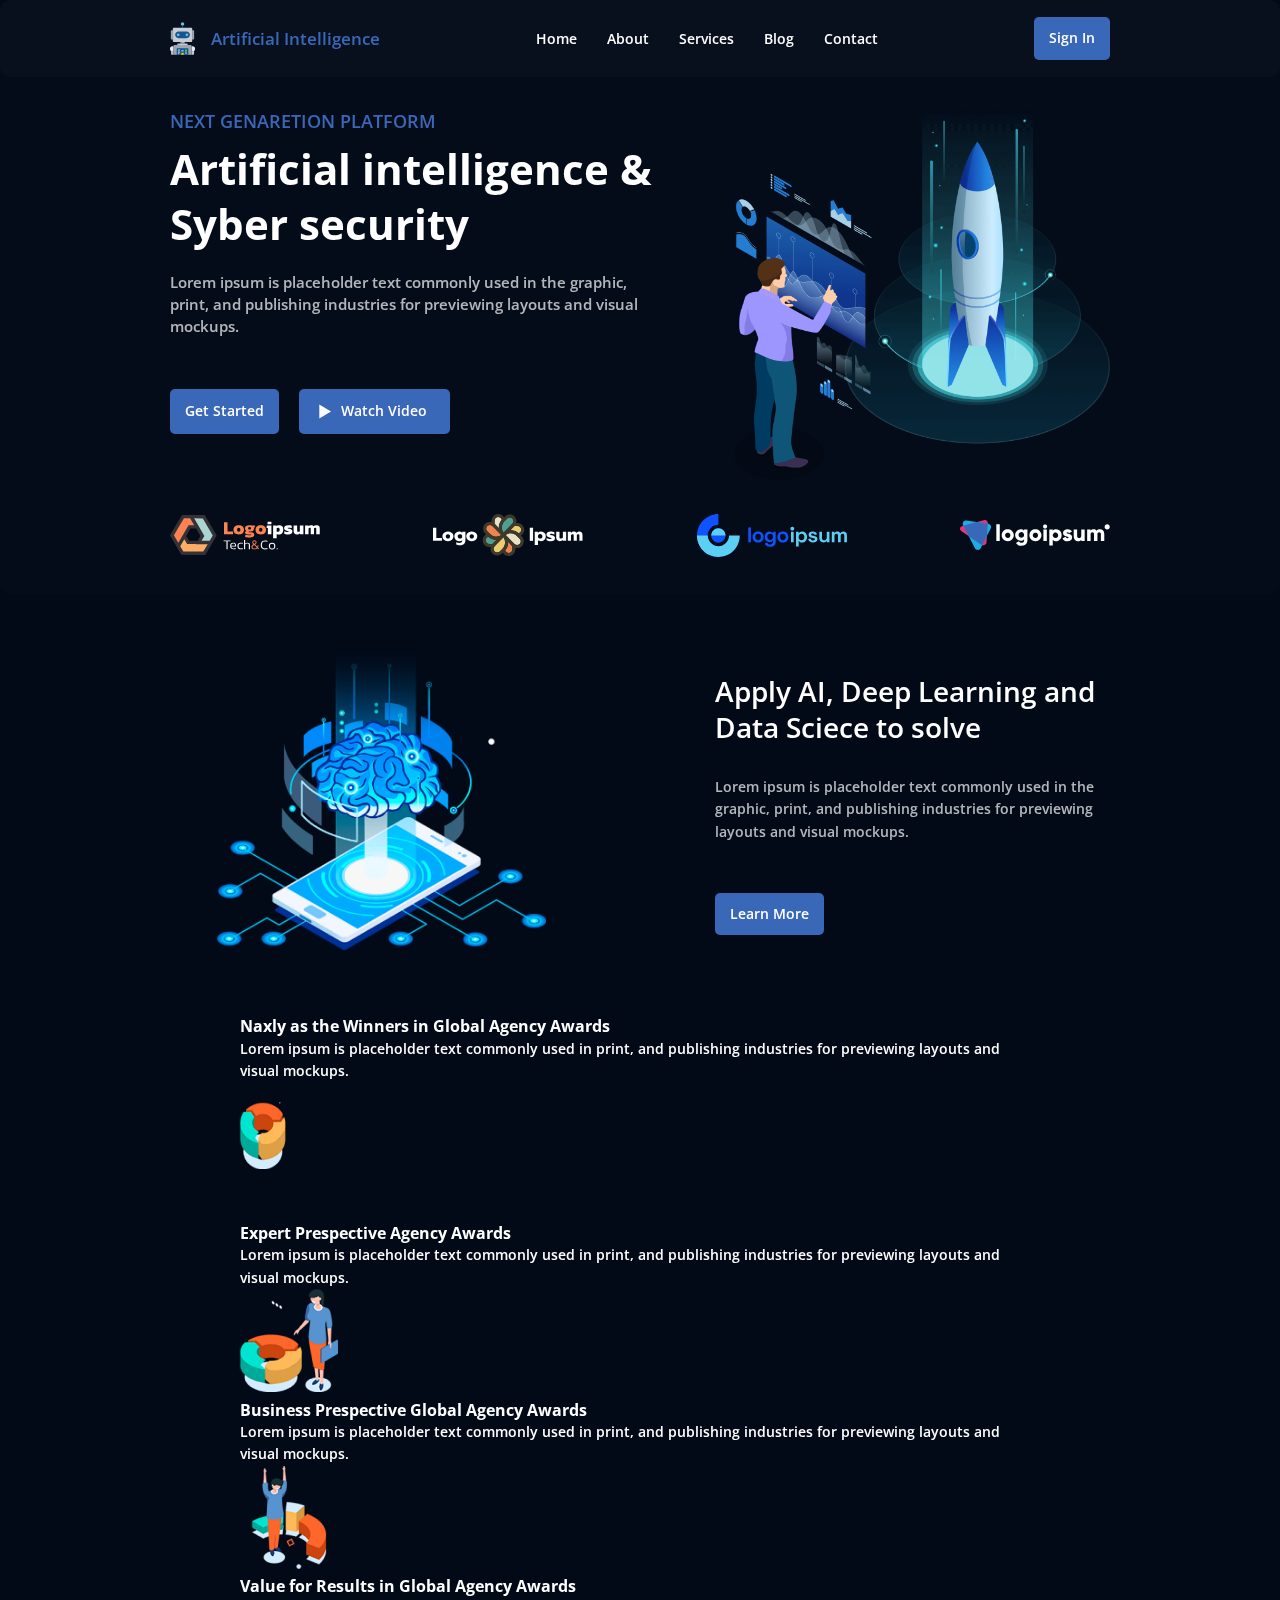
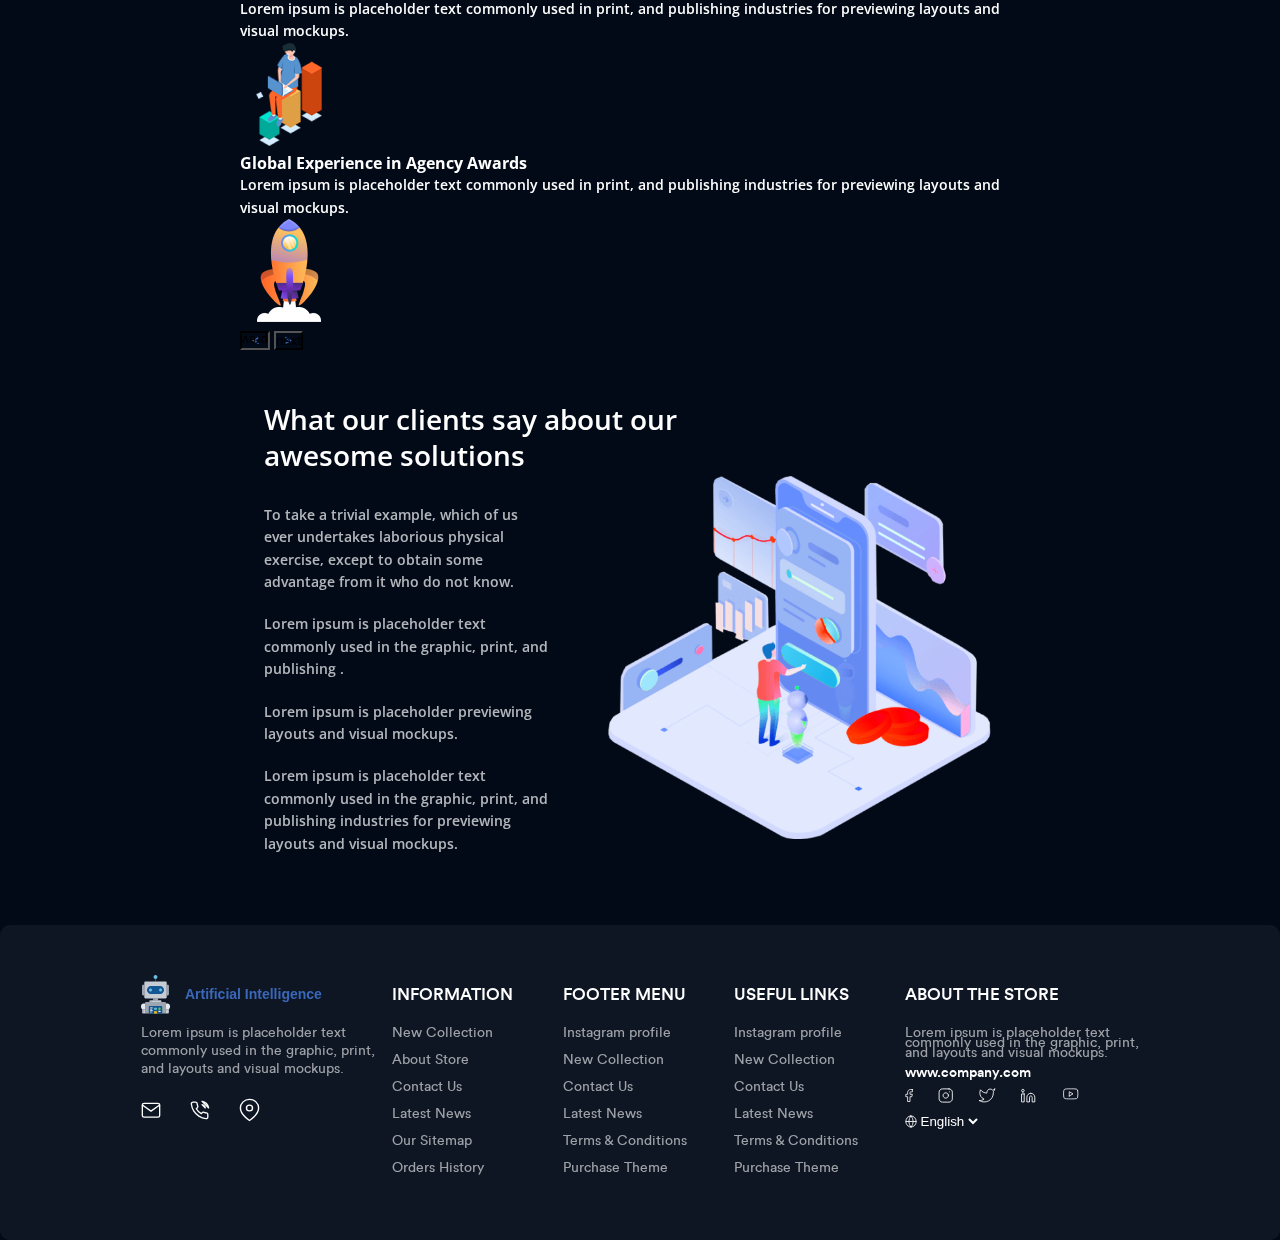
<file: index.html>
<!DOCTYPE html>
<html lang="ru">
  <head>
    <meta charset="UTF-8" />
    <meta http-equiv="X-UA-Compatible" content="IE=edge" />
    <meta name="viewport" content="width=device-width, initial-scale=1.0" />
    <title>Artifical Itelliigence</title>
    <link rel="stylesheet" href="./sourse/css/style.css" />
  </head>
  <body>
    <div class="svg-init" style="display: none">
      <svg
        xmlns="http://www.w3.org/2000/svg"
        xmlns:xlink="http://www.w3.org/1999/xlink"
      >
        <symbol id="header-logo-robot" viewBox="0 0 45 57">
          <path
            d="M22.0202 5.74219C21.7296 5.74219 21.4492 5.69788 21.1852 5.61572V9.5957H22.8552V5.61572C22.5912 5.69799 22.3108 5.74219 22.0202 5.74219Z"
            fill="#135693"
          />
          <path
            d="M22.0201 5.85363C23.6366 5.85363 24.947 4.54325 24.947 2.92682C24.947 1.31038 23.6366 0 22.0201 0C20.4037 0 19.0933 1.31038 19.0933 2.92682C19.0933 4.54325 20.4037 5.85363 22.0201 5.85363Z"
            fill="#6BC1DD"
          />
          <g opacity="0.15">
            <path
              opacity="0.15"
              d="M21.5569 2.92682C21.5569 1.75063 22.251 0.736992 23.252 0.271752C22.8774 0.0977461 22.4603 0 22.0201 0C20.4037 0 19.0933 1.31044 19.0933 2.92682C19.0933 4.54319 20.4037 5.85352 22.0201 5.85352C22.4603 5.85352 22.8774 5.75577 23.252 5.58177C22.251 5.11664 21.5569 4.103 21.5569 2.92682Z"
              fill="#440075"
            />
          </g>
          <path
            d="M40.6761 14.1637H38.9501V30.0856H40.6761C41.6222 30.0856 42.3964 29.3116 42.3964 28.3654V15.8839C42.3964 14.9379 41.6222 14.1637 40.6761 14.1637Z"
            fill="#9EA7AF"
          />
          <path
            d="M5.09045 14.1642H3.25064C2.30446 14.1642 1.5304 14.9384 1.5304 15.8844V28.3658C1.5304 29.3119 2.30446 30.086 3.25064 30.086H5.09033L5.09045 14.1642Z"
            fill="#9EA7AF"
          />
          <path
            d="M6.26353 50.9165H3.89936C3.09223 50.9165 2.34244 50.6713 1.72034 50.2512V55.8532C1.72034 56.484 2.23645 57.0001 2.86724 57.0001H6.26353V50.9165Z"
            fill="#C5CCD3"
          />
          <path
            d="M40.1411 50.9163H37.777V57H41.1733C41.8041 57 42.3202 56.4839 42.3202 55.8531V50.2512C41.698 50.671 40.9482 50.9163 40.1411 50.9163Z"
            fill="#C5CCD3"
          />
          <path
            opacity="0.15"
            d="M4.12881 55.8532V50.9164H3.89936C3.09223 50.9164 2.34244 50.6711 1.72034 50.2511V55.8531C1.72034 56.4839 2.23645 57 2.86724 57H5.27571C4.64493 57.0001 4.12881 56.484 4.12881 55.8532Z"
            fill="#440075"
          />
          <path
            d="M6.26354 42.149H3.89938C1.74585 42.149 0 43.8949 0 46.0484V47.1953C0 49.3489 1.74596 51.0946 3.89938 51.0946H6.26343L6.26354 42.149Z"
            fill="#E6E9ED"
          />
          <path
            d="M40.141 42.1477H37.7769V51.0934H40.141C42.2946 51.0934 44.0403 49.3475 44.0403 47.1941V46.0472C44.0403 43.8934 42.2945 42.1477 40.141 42.1477Z"
            fill="#E6E9ED"
          />
          <g opacity="0.15">
            <path
              opacity="0.15"
              d="M2.75259 47.1941V46.0472C2.75259 43.8936 4.49843 42.1478 6.65196 42.1478H3.89938C1.74585 42.1478 0 43.8937 0 46.0472V47.1941C0 49.3476 1.74596 51.0934 3.89938 51.0934H6.65196C4.49832 51.0934 2.75259 49.3476 2.75259 47.1941Z"
              fill="#440075"
            />
          </g>
          <path
            d="M25.8275 34.5173H18.2138V37.3624H25.8275V34.5173Z"
            fill="#9EA7AF"
          />
          <path
            opacity="0.15"
            d="M20.9882 34.5173H18.2138V37.3624H20.9882V34.5173Z"
            fill="#440075"
          />
          <path
            d="M30.9764 40.078V38.2272C30.9764 37.6832 30.5313 37.2382 29.9873 37.2382H13.7195C13.1754 37.2382 12.7303 37.6832 12.7303 38.2272V40.078H30.9764Z"
            fill="#C5CCD3"
          />
          <path
            opacity="0.15"
            d="M16.1605 40.078V38.2272C16.1605 37.6832 16.6056 37.2382 17.1497 37.2382H13.7195C13.1754 37.2382 12.7303 37.6832 12.7303 38.2272V40.078H16.1605Z"
            fill="#440075"
          />
          <path
            d="M36.1677 39.8829H7.87257C6.9264 39.8829 6.15222 40.6571 6.15222 41.6033V57.0002H37.8881V41.6033C37.8881 40.6571 37.114 39.8829 36.1677 39.8829Z"
            fill="#9EA7AF"
          />
          <g opacity="0.15">
            <path
              opacity="0.15"
              d="M11.1575 39.8829H7.87257C6.9264 39.8829 6.15222 40.6571 6.15222 41.6033V57.0002H9.43718V41.6033C9.43718 40.6571 10.2114 39.8829 11.1575 39.8829Z"
              fill="#440075"
            />
          </g>
          <path
            d="M39.0613 32.9293C39.0613 33.8755 38.2872 34.6495 37.3411 34.6495H6.69937C5.7533 34.6495 4.97913 33.8755 4.97913 32.9293V11.2046C4.97913 10.2584 5.7533 9.48438 6.69937 9.48438H37.3411C38.2872 9.48438 39.0613 10.2584 39.0613 11.2046V32.9293Z"
            fill="#C5CCD3"
          />
          <g opacity="0.15">
            <path
              opacity="0.15"
              d="M8.25763 32.9293V11.2046C8.25763 10.2584 9.0318 9.48438 9.97798 9.48438H6.69937C5.7533 9.48438 4.97913 10.2584 4.97913 11.2046V32.9294C4.97913 33.8756 5.7533 34.6496 6.69937 34.6496H9.97798C9.0318 34.6495 8.25763 33.8755 8.25763 32.9293Z"
              fill="#440075"
            />
          </g>
          <path
            d="M34.9903 22.0994C34.9903 25.3812 32.3299 28.0412 29.0482 28.0412H14.9921C11.7102 28.0412 9.04993 25.3811 9.04993 22.0994C9.04993 18.8177 11.7102 16.1576 14.9921 16.1576H29.0482C32.3299 16.1576 34.9903 18.8177 34.9903 22.0994Z"
            fill="#135693"
          />
          <g opacity="0.15">
            <path
              opacity="0.15"
              d="M12.3863 22.0994C12.3863 18.8177 15.0466 16.1576 18.3285 16.1576H14.9921C11.7102 16.1576 9.04993 18.8178 9.04993 22.0994C9.04993 25.3812 11.7102 28.0412 14.9921 28.0412H18.3285C15.0466 28.0412 12.3863 25.3811 12.3863 22.0994Z"
              fill="#440075"
            />
          </g>
          <path
            d="M14.3986 24.4199C15.6747 24.4199 16.7091 23.3814 16.7091 22.1003C16.7091 20.8192 15.6747 19.7806 14.3986 19.7806C13.1226 19.7806 12.0881 20.8192 12.0881 22.1003C12.0881 23.3814 13.1226 24.4199 14.3986 24.4199Z"
            fill="#6BC1DD"
          />
          <path
            d="M29.6861 24.4195C30.9622 24.4195 31.9966 23.381 31.9966 22.0999C31.9966 20.8188 30.9622 19.7803 29.6861 19.7803C28.4101 19.7803 27.3756 20.8188 27.3756 22.0999C27.3756 23.381 28.4101 24.4195 29.6861 24.4195Z"
            fill="#6BC1DD"
          />
          <path
            d="M32.2704 57V47.0016C32.2704 46.3709 31.7542 45.8547 31.1235 45.8547H12.9169C12.2861 45.8547 11.77 46.3709 11.77 47.0016V57H32.2704Z"
            fill="#135693"
          />
          <path
            d="M24.0845 57V53.7753C24.0845 53.586 23.9296 53.4312 23.7405 53.4312H20.2998C20.1106 53.4312 19.9557 53.586 19.9557 53.7753V57H24.0845Z"
            fill="#FFC502"
          />
          <path
            d="M17.2034 49.4443H14.5656C14.1044 49.4443 13.7307 49.0706 13.7307 48.6094C13.7307 48.1481 14.1044 47.7744 14.5656 47.7744H17.2034C17.6647 47.7744 18.0384 48.1481 18.0384 48.6094C18.0384 49.0705 17.6647 49.4443 17.2034 49.4443Z"
            fill="#C5CCD3"
          />
          <path
            d="M16.0563 51.4825H14.5653C14.1041 51.4825 13.7303 51.1088 13.7303 50.6476C13.7303 50.1864 14.1041 49.8126 14.5653 49.8126H16.0563C16.5176 49.8126 16.8913 50.1864 16.8913 50.6476C16.8913 51.1088 16.5174 51.4825 16.0563 51.4825Z"
            fill="#C5CCD3"
          />
          <path
            d="M17.2031 53.5214H14.5653C14.1041 53.5214 13.7303 53.1475 13.7303 52.6864C13.7303 52.2252 14.1041 51.8514 14.5653 51.8514H17.2031C17.6643 51.8514 18.0381 52.2252 18.0381 52.6864C18.0381 53.1476 17.6643 53.5214 17.2031 53.5214Z"
            fill="#C5CCD3"
          />
          <path
            d="M15.7122 55.5594H14.5653C14.1041 55.5594 13.7303 55.1857 13.7303 54.7245C13.7303 54.2634 14.1041 53.8895 14.5653 53.8895H15.7122C16.1734 53.8895 16.5472 54.2634 16.5472 54.7245C16.5472 55.1857 16.1733 55.5594 15.7122 55.5594Z"
            fill="#C5CCD3"
          />
          <path
            d="M29.0962 54.7209H27.0603C26.5772 54.7209 26.1858 54.3293 26.1858 53.8462C26.1858 53.363 26.5773 52.9716 27.0603 52.9716H29.0962C29.5793 52.9716 29.9709 53.3631 29.9709 53.8462C29.9709 54.3294 29.5793 54.7209 29.0962 54.7209Z"
            fill="#E6E9ED"
          />
          <path
            d="M28.0786 51.6897C29.0931 51.6897 29.9155 50.8673 29.9155 49.8528C29.9155 48.8383 29.0931 48.0159 28.0786 48.0159C27.0641 48.0159 26.2416 48.8383 26.2416 49.8528C26.2416 50.8673 27.0641 51.6897 28.0786 51.6897Z"
            fill="#5DC647"
          />
          <path
            d="M24.1354 50.8132C24.1354 51.0072 23.9768 51.1657 23.783 51.1657H20.2574C20.0636 51.1657 19.905 51.0072 19.905 50.8132V48.8913C19.905 48.6973 20.0636 48.5387 20.2574 48.5387H23.783C23.9768 48.5387 24.1354 48.6973 24.1354 48.8913V50.8132Z"
            fill="#6BC1DD"
          />
        </symbol>
        <symbol id="header-play-icon" viewBox="0 0 20 25">
          <path
            d="M20 12.5L0.500001 24.1913L0.500002 0.808657L20 12.5Z"
            fill="white"
          />
        </symbol>
      </svg>
    </div>
    <header class="header">
      <div class="container header-container">
        <nav class="navigation">
          <a href="#" class="navigation__logo">
            <svg class="navigation__logo-image" width="45" height="57">
              <use xlink:href="#header-logo-robot" x="0" y="0"></use>
            </svg>
            <h1 class="navigation__logo-title">Artificial Intelligence</h1>
          </a>
          <ul class="navigation__list">
            <li class="navigation__list-item">
              <a href="#" class="navigation__list-link">Home</a>
            </li>
            <li class="navigation__list-item">
              <a href="#about" class="navigation__list-link">About</a>
            </li>
            <li class="navigation__list-item">
              <a href="#services" class="navigation__list-link">Services</a>
            </li>
            <li class="navigation__list-item">
              <a href="#!" class="navigation__list-link">Blog</a>
            </li>
            <li class="navigation__list-item">
              <a href="#contacts" class="navigation__list-link">Contact</a>
            </li>
          </ul>
          <a
            href="./sourse/components/Log-In-Page.html"
            class="navigation__button button autorisation"
            >Sign In</a
          >
          <button
            type="button"
            class="navigation__button button visually-hidden"
            name="Sign in"
          >
            Sign In
          </button>
        </nav>
      </div>
    </header>
    <main>
      <section class="hero">
        <div class="container hero-container">
          <div class="content-wrapper">
            <div class="hero-content">
              <h2 class="hero__title">
                Artificial intelligence & Syber security
              </h2>
              <span class="hero__subtitle">Next genaretion platform</span>
              <p class="hero__text">
                Lorem ipsum is placeholder text commonly used in the graphic,
                print, and publishing industries for previewing layouts and
                visual mockups.
              </p>
              <div class="hero__action">
                <a href="https://codepen.io/" class="button hero__action-info"
                  >Get Started</a
                >
                <button
                  type="button"
                  class="button hero__action-video"
                  name="Watch Video"
                >
                  <svg class="header-play-icon" width="20" height="25">
                    <use xlink:href="#header-play-icon" x="0" y="0"></use>
                  </svg>
                  <span>Watch Video</span>
                </button>
              </div>
            </div>
            <img
              src="./sourse/img/png/hero-back-image.png"
              alt="back-image"
              class="hero-image"
              width="632"
              height="634"
            />
          </div>
          <ul class="hero__sponsors">
            <li class="hero__sponsor-item hero__sponsor-item--orange">
              <a href="#!" class="sponsor-link1"
                ><img
                  src="./sourse/img/svg/hero-sponsor-logo-orange.svg"
                  alt="sposor-logo"
                  class="sponsor-logo1"
              /></a>
            </li>
            <li class="hero__sponsor-item hero__sponsor-item--orange--flower">
              <a href="#!" class="sponsor-link1"
                ><img
                  src="./sourse/img/svg/hero-sponsor-logo-flower.svg"
                  alt="sposor-logo"
                  class="sponsor-logo1"
              /></a>
            </li>
            <li class="hero__sponsor-item hero__sponsor-item--blue">
              <a href="#!" class="sponsor-link1"
                ><img
                  src="./sourse/img/svg/hero-sponsor-logo-blue.svg"
                  alt="sposor-logo"
                  class="sponsor-logo1"
              /></a>
            </li>
            <li class="hero__sponsor-item hero__sponsor-item--white">
              <a href="#!" class="sponsor-link1"
                ><img
                  src="./sourse/img/svg/hero-sponsor-logo-white.svg"
                  alt="sposor-logo"
                  class="sponsor-logo1"
              /></a>
            </li>
          </ul>
        </div>
      </section>
      <section class="learning">
        <div class="container learning-container">
          <div class="learning-content">
            <div class="learning__info-content">
              <h2 class="learning__title">
                Apply AI, Deep Learning and Data Sciece to solve
              </h2>
              <p class="learning__description">
                Lorem ipsum is placeholder text commonly used in the graphic,
                print, and publishing industries for previewing layouts and
                visual mockups.
              </p>
              <a href="#!" class="button learning__info">Learn More</a>

              <div class="learning__modal">
                <div class="modal__overlay">
                  <div class="modal__window">
                    <h2 class="learning__title">
                      Apply AI, Deep Learning and Data Sciece to solve
                    </h2>
                    <p class="learning__description">
                      Lorem ipsum dolor sit amet consectetur adipisicing elit.
                      Pariatur numquam repudiandae nam id, cumque voluptates
                      maiores ea reprehenderit quam ipsa animi quos beatae
                      consequuntur fugit eaque corporis quisquam accusamus
                      molestias optio delectus aperiam excepturi et magni nisi!
                      Harum ea provident maiores labore possimus? Eum obcaecati
                      molestias voluptas id qui corporis!
                    </p>
                    <p class="close-button">X</p>
                  </div>
                </div>
              </div>
            </div>
            <img
              src="./sourse/img/png/learning-image.png"
              alt="Apply AI"
              class="learning__info-image"
            />
          </div>
        </div>
      </section>
      <section class="feature">
        <div class="container-feature">
          <div class="wrapper-777">
            <div class="feature-slider__wrapper">
              <ul class="feature-slider">
                <li class="feature-slider__slide">
                  <h3 class="feature-slider__slide_title">
                    Naxly as the Winners in Global Agency Awards
                  </h3>
                  <p class="feature-slider__description">
                    Lorem ipsum is placeholder text commonly used in print, and
                    publishing industries for previewing layouts and visual
                    mockups.
                  </p>
                  <img
                    src="./sourse/img/png/feature-icon-arrow.png"
                    alt="Winners-image"
                    class="feature-slider__image icon-ass"
                    width="73"
                    height="69"
                  />
                </li>
                <li class="feature-slider__slide">
                  <h3 class="feature-slider__slide_title">
                    Expert Prespective Agency Awards
                  </h3>
                  <p class="feature-slider__description">
                    Lorem ipsum is placeholder text commonly used in print, and
                    publishing industries for previewing layouts and visual
                    mockups.
                  </p>
                  <img
                    src="./sourse/img/png/feature-icon-woman.png"
                    alt="expert perspective image"
                    class="feature-slider__image"
                    width="98"
                    height="103"
                  />
                </li>
                <li class="feature-slider__slide">
                  <h3 class="feature-slider__slide_title">
                    Business Prespective Global Agency Awards
                  </h3>
                  <p class="feature-slider__description">
                    Lorem ipsum is placeholder text commonly used in print, and
                    publishing industries for previewing layouts and visual
                    mockups.
                  </p>
                  <img
                    src="./sourse/img/png/feature-icon-half-circle-diagram.png"
                    alt="Business perspective image"
                    class="feature-slider__image"
                    width="98"
                    height="103"
                  />
                </li>
                <li class="feature-slider__slide">
                  <h3 class="feature-slider__slide_title">
                    Value for Results in Global Agency Awards
                  </h3>
                  <p class="feature-slider__description">
                    Lorem ipsum is placeholder text commonly used in print, and
                    publishing industries for previewing layouts and visual
                    mockups.
                  </p>
                  <img
                    src="./sourse/img/png/feature-icon-histogram.png"
                    alt="Global awards image"
                    class="feature-slider__image"
                    width="98"
                    height="103"
                  />
                </li>
                <li class="feature-slider__slide">
                  <h3 class="feature-slider__slide_title">
                    Global Experience in Agency Awards
                  </h3>
                  <p class="feature-slider__description">
                    Lorem ipsum is placeholder text commonly used in print, and
                    publishing industries for previewing layouts and visual
                    mockups.
                  </p>
                  <img
                    src="./sourse/img/png/feature-icon-rocket.png"
                    alt="Global awards image"
                    class="feature-slider__image"
                    width="98"
                    height="103"
                  />
                </li>
              </ul>
              <div class="feature-slider__dots visually-hidden">
                <div class="slider-dot"></div>
                <div class="slider-dot slider-dot-active"></div>
                <div class="slider-dot"></div>
              </div>
            </div>
            <button type="button" class="feature-slider__button button-prev">
              prev
            </button>
            <button type="button" class="feature-slider__button button-next">
              next
            </button>
          </div>

          <template id="feature-slide-template">
            <li class="feature-slider__slide">
              <h3 class="feature-slider__slide_title"></h3>
              <p class="feature-slider__description"></p>
              <img
                src=""
                alt="image"
                class="feature-slider__image"
                width=""
                height=""
              />
            </li>
          </template>
        </div>
      </section>
      <section class="about" id="about">
        <div class="container">
          <div class="about-content">
            <div class="about__info">
              <h3 class="about__title">
                What our clients say about our awesome solutions
              </h3>
              <p class="about__text">
                To take a trivial example, which of us ever undertakes laborious
                physical exercise, except to obtain some advantage from it who
                do not know.
              </p>
              <p class="about__text">
                Lorem ipsum is placeholder text commonly used in the graphic,
                print, and publishing .
              </p>
              <p class="about__text">
                Lorem ipsum is placeholder previewing layouts and visual
                mockups.
              </p>
              <p class="about__text">
                Lorem ipsum is placeholder text commonly used in the graphic,
                print, and publishing industries for previewing layouts and
                visual mockups.
              </p>
            </div>
          </div>
        </div>
      </section>
    </main>
    <footer class="footer">
      <div class="footer-container">
        <div class="footer-content">
          <div class="contacts" id="contacts">
            <a href="#" class="company__link">
              <h3 class="company__title">Artificial Intelligence</h3>
              <img
                src="./sourse/img/svg/footer-logo-robot.svg"
                alt="Логогип компании"
                class="company__logo"
              />
            </a>
            <p class="company__info">
              Lorem ipsum is placeholder text commonly used in the graphic,
              print, and layouts and visual mockups.
            </p>
            <address class="contacts-address">
              <a href="mailto:Company@gmail.com.com" class="company__mail">
                <img src="./sourse/img/svg/footer-mail-icon.svg" alt="e-mail" />
                Company@gmail.com.com
              </a>
              <a href="tel:(064)332-1233" class="company__phone">
                <img src="./sourse/img/svg/footer-phone-icon.svg" alt="phone" />
                Phone: (064) 332-1233
              </a>
              <a href="#!" class="company__address">
                <img
                  src="./sourse/img/svg/footer-location-icon.svg"
                  alt="location"
                />
                450 Wall Street, USA, New York
              </a>
            </address>
          </div>
          <ul class="services" id="services">
            <li class="services__info">
              <ul class="services__list">
                <li class="services__item--title">
                  <h4 class="services__item--title--h4">INFORMATION</h4>
                </li>
                <li class="services__item">
                  <a href="#!" class="services__item-link">New Collection</a>
                </li>
                <li class="services__item">
                  <a href="#!" class="services__item-link">About Store</a>
                </li>
                <li class="services__item">
                  <a href="#!" class="services__item-link">Contact Us</a>
                </li>
                <li class="services__item">
                  <a href="#!" class="services__item-link">Latest News</a>
                </li>
                <li class="services__item">
                  <a href="#!" class="services__item-link">Our Sitemap</a>
                </li>
                <li class="services__item">
                  <a href="#!" class="services__item-link">Orders History</a>
                </li>
              </ul>
            </li>
            <li class="services__info">
              <ul class="services__list">
                <li class="services__item--title">
                  <h4 class="services__item--title--h4">FOOTER MENU</h4>
                </li>
                <li class="services__item">
                  <a href="#!" class="services__item-link">Instagram profile</a>
                </li>
                <li class="services__item">
                  <a href="#!" class="services__item-link">New Collection</a>
                </li>
                <li class="services__item">
                  <a href="#!" class="services__item-link">Contact U</a>s
                </li>
                <li class="services__item">
                  <a href="#!" class="services__item-link">Latest News</a>
                </li>
                <li class="services__item">
                  <a href="#!" class="services__item-link"
                    >Terms & Conditions</a
                  >
                </li>
                <li class="services__item">
                  <a href="#!" class="services__item-link">Purchase Theme</a>
                </li>
              </ul>
            </li>
            <li class="services__info">
              <ul class="services__list">
                <li class="services__item--title">
                  <h4 class="services__item--title--h4">USEFUL LINKS</h4>
                </li>
                <li class="services__item">
                  <a href="#!" class="services__item-link">Instagram profile</a>
                </li>
                <li class="services__item">
                  <a href="#!" class="services__item-link">New Collection</a>
                </li>
                <li class="services__item">
                  <a href="#!" class="services__item-link">Contact Us</a>
                </li>
                <li class="services__item">
                  <a href="#!" class="services__item-link">Latest News</a>
                </li>
                <li class="services__item">
                  <a href="#!" class="services__item-link"
                    >Terms & Conditions</a
                  >
                </li>
                <li class="services__item">
                  <a href="#!" class="services__item-link">Purchase Theme</a>
                </li>
              </ul>
            </li>
            <li class="services__info">
              <ul class="services__list services__store">
                <li class="services__item--title">
                  <h4 class="services__item--title--h4">ABOUT THE STORE</h4>
                </li>
                <li class="services__item services__about">
                  Lorem ipsum is placeholder text commonly used in the graphic,
                  print, and layouts and visual mockups.
                </li>
                <li class="services__item store__link">
                  <a href="https://www.company.com">www.company.com</a>
                </li>
                <li class="services__item store__social">
                  <ul class="services__social">
                    <li>
                      <a href="#" class="services__social-link social__fb"
                        ><img
                          src="./sourse/img/svg/footer-social-icon-face.svg"
                          alt="facebook logo"
                          width="8"
                          height="15"
                        />face</a
                      >
                    </li>
                    <li>
                      <a href="#" class="services__social-link social__inst"
                        ><img
                          src="./sourse/img/svg/footer-social-icon-inst.svg"
                          alt="instagramm logo"
                          width="15"
                          height="15"
                        />inst</a
                      >
                    </li>
                    <li>
                      <a href="#" class="services__social-link social__tw"
                        ><img
                          src="./sourse/img/svg/footer-social-icon-tw.svg"
                          alt="twitter logo"
                          width="18"
                          height="15"
                        />tw</a
                      >
                    </li>
                    <li>
                      <a href="#" class="services__social-link social__in"
                        ><img
                          src="./sourse/img/svg/footer-social-icon-in.svg"
                          alt="linkedin logo"
                          width="15"
                          height="15"
                        />in</a
                      >
                    </li>
                    <li>
                      <a href="#" class="services__social-link social__yt"
                        ><img
                          src="./sourse/img/svg/footer-social-icon-yt.svg"
                          alt="youtube logo"
                          width="18"
                          height="12"
                        />youtube</a
                      >
                    </li>
                  </ul>
                </li>
                <li class="services__item services__language">
                  <img
                    src="./sourse/img/svg/footer-select-icon.svg"
                    alt=""
                    width="12"
                    height="13"
                    class="services__language-icon"
                  />
                  <select name="language" id="language">
                    <option value="english">English</option>
                  </select>
                </li>
              </ul>
            </li>
          </ul>
        </div>
      </div>
    </footer>
    <script src="./sourse/js/Nav-Bar.js"></script>
    <script src="./sourse/js/new-video-modal.js"></script>
    <script src="./sourse/js/learning-info-modal.js"></script>
    <script src="./sourse/js/slider.js"></script>
  </body>
</html>
</file>
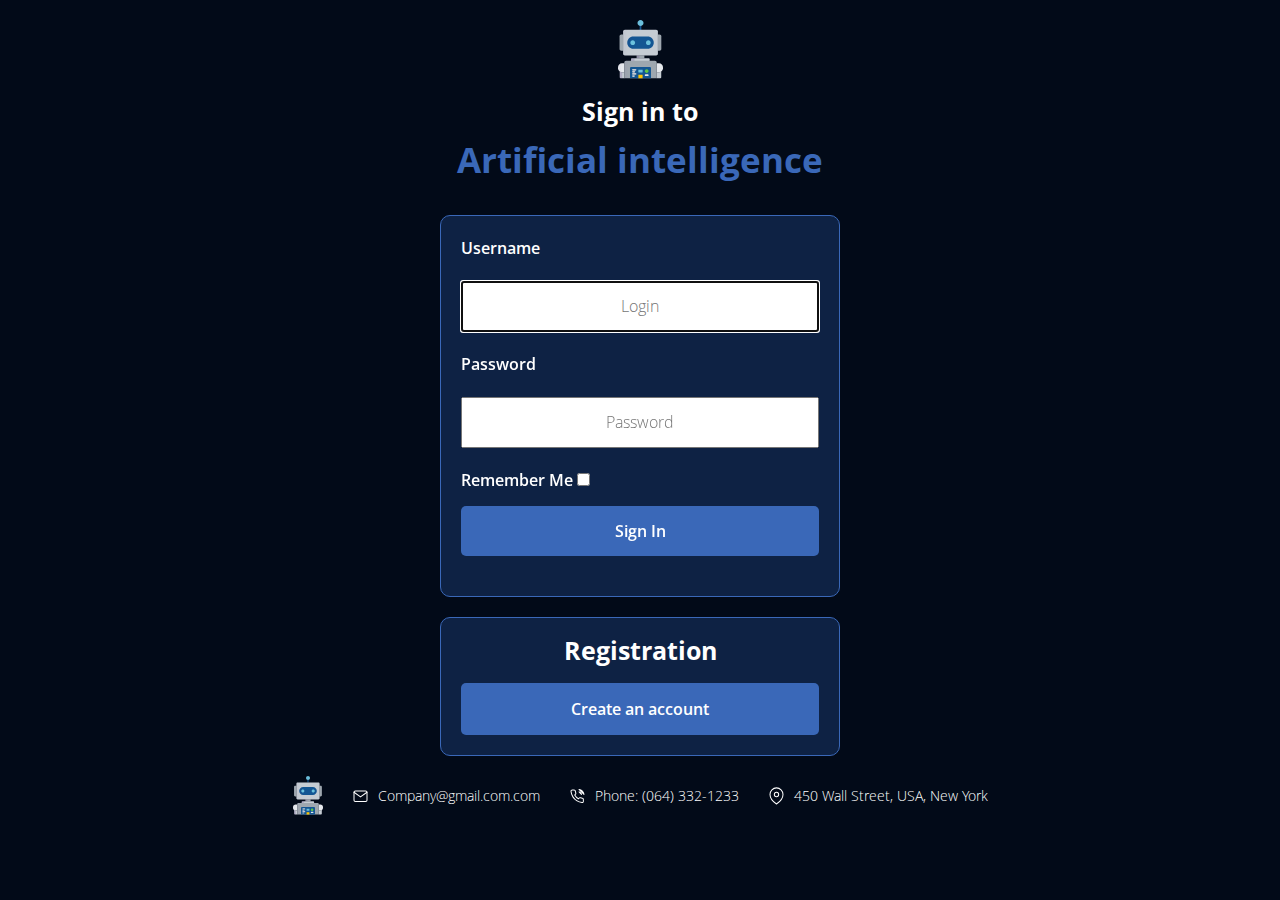
<file: sourse/components/Log In Page.html>
<!DOCTYPE html>
<html lang="en">
  <head>
    <meta charset="UTF-8" />
    <meta http-equiv="X-UA-Compatible" content="IE=edge" />
    <meta name="viewport" content="width=device-width, initial-scale=1.0" />
    <link rel="stylesheet" href="../css/normalize.css" />
    <link rel="stylesheet" href="../css/log-in.css" />
    <title>Sign In</title>
  </head>
  <body>
    <div class="container">
      <header class="auth-header">
        <a href="../../index.html" class="logo-link">
          <img
            src="../img/svg/footer-logo-robot.svg"
            alt="Логотип"
            class="logo"
          />
        </a>
      </header>
      <main class="auth-main">
        <div class="authorization-wrapper">
          <h2 class="form-title">
            Sign in to
            <a href="" class="company-logo">Artificial intelligence</a>
          </h2>
          <form action="../../index.html" class="authorization-form">
            <label for="login-field"> Username </label>
            <input
              type="text"
              name="login"
              id="login-field"
              autofocus
              placeholder="Login"
            />

            <label for="password-field">Password </label>
            <input
              type="password"
              name="password"
              id="password-field"
              placeholder="Password"
            />
            <div>
              <label for="remember-checkbox">Remember Me</label>
              <input type="checkbox" name="remember" id="remember-checkbox" />
            </div>

            <input type="submit" value="Sign In" class="button" />
          </form>
        </div>
        <div class="registration-wrapper">
          <h2 class="registration-title">Registration</h2>
          <a href="./registration.html" class="button">Create an account</a>
        </div>
      </main>

      <footer class="auth-footer">
        <div class="contacts" id="contacts">
          <address class="contacts-address">
            <a href="#" class="company__link">
              <img
                src="../img/svg/footer-logo-robot.svg"
                alt="Логогип компании"
                class="company__logo"
                width="30"
              />
            </a>
            <a href="mailto:Company@gmail.com.com" class="company__mail">
              <img src="../img/svg/footer-mail-icon.svg" alt="e-mail" />
              Company@gmail.com.com
            </a>
            <a href="tel:(064) 332-1233" class="company__phone">
              <img src="../img/svg/footer-phone-icon.svg" alt="phone" />
              Phone: (064) 332-1233
            </a>
            <a href="#!" class="company__address">
              <img src="../img/svg/footer-location-icon.svg" alt="location" />
              450 Wall Street, USA, New York
            </a>
          </address>
        </div>
      </footer>
    </div>
  </body>
</html>
</file>
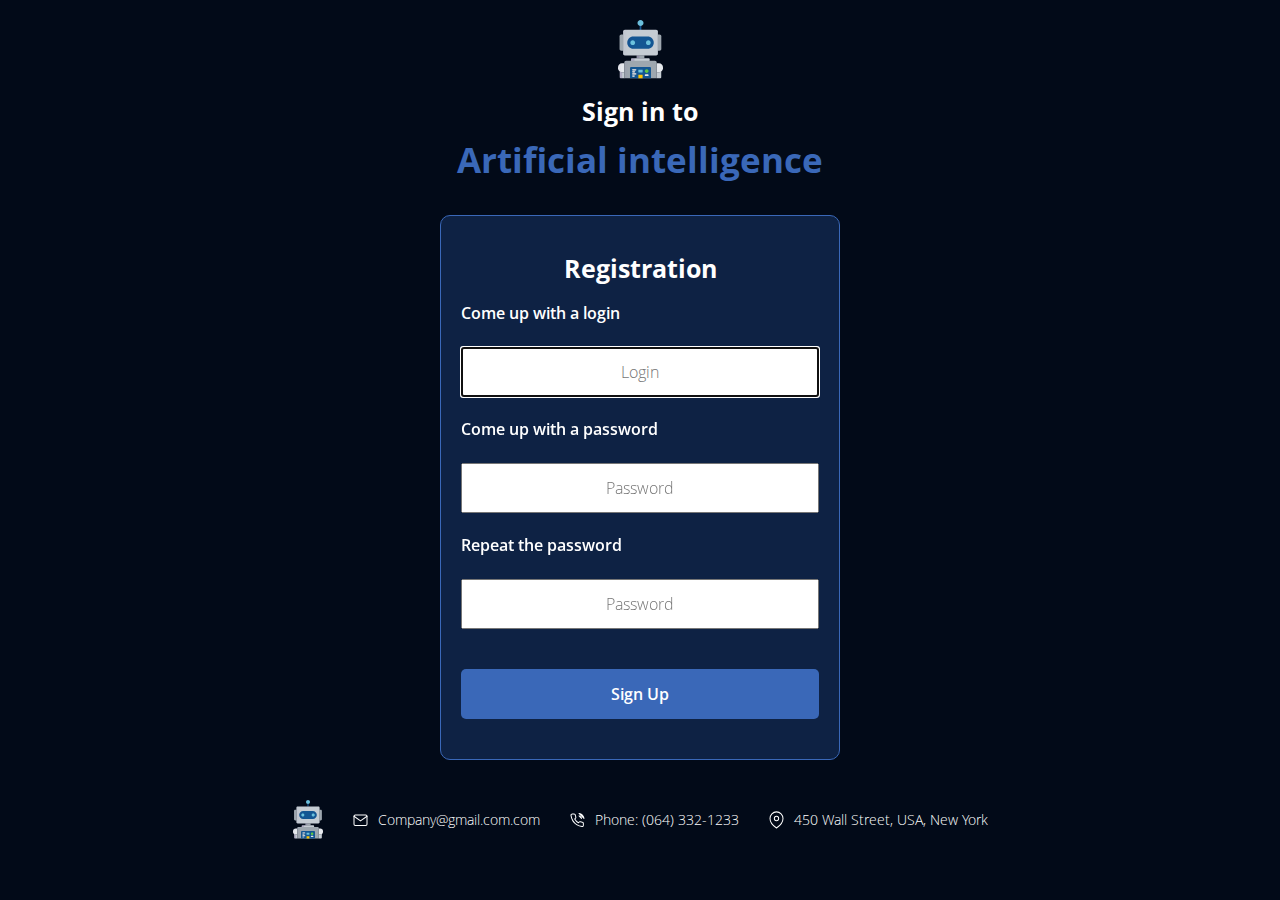
<file: sourse/components/registration.html>
<!DOCTYPE html>
<html lang="en">
  <head>
    <meta charset="UTF-8" />
    <meta http-equiv="X-UA-Compatible" content="IE=edge" />
    <meta name="viewport" content="width=device-width, initial-scale=1.0" />
    <link rel="stylesheet" href="../css/normalize.css" />
    <link rel="stylesheet" href="../css/registartion.css" />
    <title>Sign Up</title>
  </head>
  <body>
    <div class="container">
      <header class="reg-header">
        <a href="../../index.html" class="logo-link">
          <img
            src="../img/svg/footer-logo-robot.svg"
            alt="Логотип"
            class="logo"
          />
        </a>
      </header>
      <main class="reg-main">
        <div class="registration-wrapper">
          <h2 class="company-title">
            Sign in to
            <a href="" class="company-logo">Artificial intelligence</a>
          </h2>
          <form action="../../index.html" class="registration-form">
            <h3 class="form-title">Registration</h3>
            <label for="login-field">Come up with a login</label>
            <input
              type="text"
              name="login"
              id="login-field"
              autofocus
              placeholder="Login"
            />

            <label for="password-field">Come up with a password</label>
            <input
              type="password"
              name="password"
              id="password-field"
              placeholder="Password"
            />

            <label for="repeat-password-field">Repeat the password</label>
            <input
              type="password"
              name="repeat-password"
              id="repeat-password-field"
              placeholder="Password"
            />

            <input
              type="submit"
              value="Sign Up"
              class="button registration-button"
            />
          </form>
        </div>
      </main>

      <footer class="reg-footer">
        <div class="contacts" id="contacts">
          <address class="contacts-address">
            <a href="#" class="company__link">
              <img
                src="../img/svg/footer-logo-robot.svg"
                alt="Логогип компании"
                class="company__logo"
                width="30"
              />
            </a>
            <a href="mailto:Company@gmail.com.com" class="company__mail">
              <img src="../img/svg/footer-mail-icon.svg" alt="e-mail" />
              Company@gmail.com.com
            </a>
            <a href="tel:(064) 332-1233" class="company__phone">
              <img src="../img/svg/footer-phone-icon.svg" alt="phone" />
              Phone: (064) 332-1233
            </a>
            <a href="#!" class="company__address">
              <img src="../img/svg/footer-location-icon.svg" alt="location" />
              450 Wall Street, USA, New York
            </a>
          </address>
        </div>
      </footer>
    </div>
  </body>
</html>
</file>
<file: sourse/css/style.css>
@font-face {
  font-family: 'OpenSans';
  src: url(./../fonts/OpenSans-ExtraBold.woff2),
    url(./../fonts/OpenSans-ExtraBold.woff);
  font-display: swap;
  font-style: normal;
  font-weight: 800;
}

@font-face {
  font-family: 'OpenSans';
  src: url(./../fonts/OpenSans-Bold.woff2), url(./../fonts/OpenSans-Bold.woff);
  font-display: swap;
  font-style: normal;
  font-weight: 700;
}

@font-face {
  font-family: 'OpenSans';
  src: url(./../fonts/OpenSans-SemiBold.woff2),
    url(./../fonts/OpenSans-SemiBold.woff);
  font-display: swap;
  font-style: normal;
  font-weight: 600;
}

@font-face {
  font-family: 'OpenSans';
  src: url(./../fonts/OpenSans-light.woff2), url(./../fonts/OpenSans-light.woff);
  font-display: swap;
  font-style: normal;
  font-weight: 200;
}

@font-face {
  font-family: 'Circular Std';
  src: url(./../fonts/circularstd-book.woff2),
    url(./../fonts/circularstd-book.woff);
  font-display: swap;
  font-style: normal;
  font-weight: normal;
}

@font-face {
  font-family: 'Circular Std';
  src: url(./../fonts/circularstd-medium.woff2),
    url(./../fonts/circularstd-medium.woff);
  font-display: swap;
  font-style: normal;
  font-weight: 500;
}

* {
  margin: 0;
  padding: 0;
  box-sizing: border-box;
}

a {
  display: inline-block;
  text-decoration: none;
  color: white;
  cursor: pointer;
}

ul {
  margin: 0;
  padding: 0;
  list-style: none;
}

body {
  font-family: 'OpenSans', sans-serif;
  font-weight: 600;
  font-size: 16px;
  line-height: 160%;
  color: white;
  background-color: #020a18;
}

.container {
  max-width: 1160px;
  margin: 0 auto;
  padding: 0 7px;
}

.button {
  margin: 0;
  padding: 15px 30px;
  order: 0;
  flex-grow: 0;
  outline: none;
  font-family: 'OpenSans', sans-serif;
  font-style: normal;
  font-weight: 600;
  font-size: 16px;
  line-height: 22px;
  color: white;
  background: #3a68b8;
  border: none;
  border-radius: 5px;
  transition: all 0.2s;
  cursor: pointer;
}

.button:hover {
  background: rgba(58, 104, 184, 0.8);
}

.button:active {
  color: rgba(255, 255, 255, 0.7);
  background: #214480;
  box-shadow: inset 0 0 0 1px #0e2244;
}

/* HEADER */

.header-container {
  position: relative;
  padding-top: 21px;
  padding-bottom: 22px;
}

.header {
  position: fixed;
  width: 100%;
  background-color: rgba(255, 255, 255, 0.02);
  border-radius: 10px;
  z-index: 2;
  transition: background-color ease-in 0.3s;
}

.navigation {
  position: relative;
  display: flex;
  justify-content: space-between;
  align-items: center;
  transition: all ease 0.3s;
}

.navigation__logo {
  display: flex;
  align-items: center;
  margin-right: 63.91px;
  border-radius: 10px;
}

.navigation__logo-image {
  margin-right: 15px;
}

.navigation__logo-title {
  font-weight: 600;
  font-size: 22.5455px;
  line-height: 31px;
  color: #3a68b8;
}

.navigation__list {
  display: flex;
  line-height: 22px;
}
.navigation__list-link {
  padding: 15px 20px;
}

.navigation__logo,
.navigation__list-link {
  transition: all 0.3s;
}

.navigation__logo:hover,
.navigation__list-link:hover,
.navigation__logo:focus,
.navigation__list-link:focus {
  color: rgb(147, 181, 255);
  background-color: rgba(58, 104, 184, 0.1);
  box-shadow: 0 0 20px 15px rgba(58, 104, 184, 0.1);
}

.navigation__list-link:active {
  color: rgba(147, 181, 255, 0.295);
}

.navigation__button {
  margin-left: auto;
}

.menu__button {
  display: none;
  top: 10px;
  z-index: 2;
  right: 10px;
  width: 20px;
  height: 20px;
  padding: 8px 0;
  cursor: pointer;
  border-radius: 50%;
  position: absolute;
}

.menu__button span {
  height: 4px;
  display: block;
  overflow: hidden;
  text-indent: 100%;
  background-color: #3a68b8;
  border-radius: 2px;
  white-space: nowrap;
  transition: background-color 0.3s ease-in-out;
}

.menu__button::before,
.menu__button::after {
  left: 0;
  content: '';
  width: 20px;
  height: 4px;
  background-color: #3a68b8;
  border-radius: 2px;
  position: absolute;
  transform-origin: center center;
  transition: width 0.2s ease-in-out, background-color 0.2s ease-in-out,
    transform 0.2s ease-in-out, top 0.2s ease-in-out, bottom 0.2s ease-in-out,
    left 0.2s ease-in-out, right 0.2s ease-in-out;
}

.menu__button::before {
  top: 0;
}
.menu__button::after {
  bottom: 0;
}

.menu-open span {
  background: rgba(255, 255, 255, 0);
}
.menu-open::before {
  top: 8px;
  transform: rotate(-45deg);
}
.menu-open::after {
  bottom: 8px;
  transform: rotate(45deg);
}
.menu-open::before,
.menu-open::after {
  width: 20px;
  background: #fff;
}
.menu-open:hover span,
.menu-open:focus span,
.menu-open:active span {
  background: rgba(255, 255, 255, 0);
}
.menu-open:hover::before,
.menu-open:focus::before,
.menu-open:active::before {
  top: 8px;
  left: -3px;
  transform: rotate(-45deg);
}
.menu-open:hover::after,
.menu-open:focus::after,
.menu-open:active::after {
  left: 9px;
  bottom: 8px;
  transform: rotate(45deg);
}
.menu-open:hover::before,
.menu-open:focus::before,
.menu-open:active::before,
.menu-open:hover::after,
.menu-open:focus::after,
.menu-open:active::after {
  width: 18px;
}

.menu__button:hover span,
.menu__button:focus span,
.menu__button:active span {
  background: rgba(255, 255, 255, 0);
}
.menu__button:hover::before,
.menu__button:focus::before,
.menu__button:active::before {
  top: 8px;
  left: -3px;
  transform: rotate(45deg);
}
.menu__button:hover::after,
.menu__button:focus::after,
.menu__button:active::after {
  left: 8px;
  bottom: 8px;
  transform: rotate(-45deg);
}
.menu__button:hover::before,
.menu__button:focus::before,
.menu__button:active::before,
.menu__button:hover::after,
.menu__button:focus::after,
.menu__button:active::after {
  width: 18px;
}

.navigation-fixed {
  border-radius: 20px;
  background-color: #1f3a68;
  box-shadow: 0 0 20px 20px #1f3a68;
}

/* Hero */

.hero {
  background: linear-gradient(
    180deg,
    rgba(255, 255, 255, 0.01) -41.9%,
    rgba(255, 255, 255, 0.01) 260.24%
  );
  border-radius: 10px;
}

.hero-container {
  padding: 100px 0;
}

.content-wrapper {
  position: relative;
  display: flex;
}

.hero-content {
  max-width: 604px;
  display: flex;
  flex-direction: column;
  margin-bottom: 197px;
}

.hero__title {
  margin-bottom: 40px;
  font-weight: 800;
  font-size: 55px;
  line-height: 130%;
}

.hero__subtitle {
  display: block;
  order: -1;
  margin-top: 160px;
  margin-bottom: 10px;
  font-size: 18px;
  text-transform: uppercase;
  color: #3a68b8;
}

.hero__text {
  max-width: 558px;
  margin-bottom: 50px;
  font-size: 18px;
  opacity: 0.7;
}

.hero__action {
  display: flex;
}

.hero__action-info {
  margin-right: 20px;
}

.hero__action-info,
.hero__action-video {
  display: flex;
  align-items: center;
  font-size: 20px;
  line-height: 27px;
}

.header-play-icon {
  display: block;
  margin-right: 10px;
}

.hero-image {
  position: absolute;
  top: 14.5%;
  left: 62%;
  width: 55.1%;
  height: auto;
}

.hero__sponsors {
  display: flex;
  justify-content: space-between;
  align-items: center;
}

.hero__sponsor-item {
  transition: 0.3s ease;
}

.sponsor-logo1 {
  width: 100%;
  height: auto;
}

.sponsor-link1 {
  transition: 0.3s ease;
}

.sponsor-link1:hover,
.sponsor-link1:focus {
  transform: scale(1.1);
  filter: drop-shadow(0 0 20px #3a68b8);
}

/* HERI MODAL */

.hero__modal.open .overlay,
.hero__modal.open .hero__video {
  opacity: 1;
  z-index: 3;
}

.hero__modal.hide .overlay,
.hero__modal.hide .hero__video {
  opacity: 1;
  z-index: 3;
}

.hero__modal.open .overlay {
  background-color: rgba(2, 10, 24, 0.6);
}

.hero__modal.open .hero__video {
  transform: translateY(10vh);
}

.hero__modal.hide .overlay {
  background-color: rgba(2, 10, 24, 0);
}

.hero__modal.hide .hero__video {
  transform: translateY(-200px);
}

.overlay,
.hero__video {
  opacity: 0;
  z-index: -1;
}

.overlay {
  position: fixed;
  top: 0;
  left: 0;
  bottom: 0;
  right: 0;
  background-color: rgba(2, 10, 24, 0);
  transition: background-color 0.2s ease-in;
}

.hero__video {
  display: block;
  width: 1024px;
  height: 576px;
  margin: 0 auto;
  border: none;
  transform: translateY(-200px);
  transition: transform 0.2s ease-in;
}

/* HERO MODAL END */

/* LEARNING */

.learning {
  padding: 100px 0;
}

.learning-content {
  position: relative;
  display: flex;
  justify-content: space-between;
}

.learning__info-content {
  max-width: 484px;
  margin-left: 58%;
  margin-top: 208px;
  margin-bottom: 247px;
}

.learning__title {
  margin-bottom: 30px;
  font-weight: 700;
  font-size: 40px;
  line-height: 130%;
}

.learning__description {
  max-width: 460px;
  margin-bottom: 50px;
  opacity: 0.7;
}

.learning__info-image {
  position: absolute;
  width: 725px;
  height: 669px;
  top: 20px;
  left: -132px;
  z-index: -1;
}

/*LEARNING MODAL*/

.learning__modal .modal__overlay,
.learning__modal .modal__window {
  opacity: 0;
  z-index: -3;
}

.learning__modal.open .modal__overlay,
.learning__modal.open .modal__window {
  opacity: 1;
  z-index: 3;
}

.modal__overlay {
  position: fixed;
  top: 0;
  right: 0;
  bottom: 0;
  left: 0;
  background: rgba(2, 10, 24, 0.6);
}

.modal__window .learning__title {
  max-width: 100%;
  margin: 0;
  margin-bottom: 30px;
}

.modal__window .learning__description {
  max-width: 100%;
  margin: 0;
}

.modal__window {
  position: relative;
  padding: 30px;
  margin: 0 auto;
  margin-top: 100px;
  width: 40vw;
  text-align: center;
  background-color: #0e2244;
}

.modal__window .close-button {
  position: absolute;
  display: block;
  line-height: 16px;
  top: 0;
  right: 0;
  padding: 10px;
  cursor: pointer;
}

/*LEARNINGMODAL END*/

/* FEATURE */

.container-feature {
  position: relative;
  max-width: 1930px;
  margin: 0 auto;
}

.feature__slider {
  position: relative;
  padding-bottom: 40px;
}

.slider-wrapper {
  display: flex;
}

.slider-box {
  display: flex;
  flex-shrink: 0;
  flex-direction: column;
  align-items: center;
  width: 362px;
  height: 389px;
  padding: 30px;
  text-align: center;
  background: linear-gradient(
    180deg,
    rgba(255, 255, 255, 0.1) -41.9%,
    rgba(255, 255, 255, 0.1) 115.68%
  );
  border-radius: 10px;
  cursor: pointer;
  transition-property: background-color;
  transition-duration: 0.3s;
}

.slider-box:hover,
.slider-box:focus {
  background-color: rgba(255, 255, 255, 0.15);
}

.slide__image {
  width: 98px;
  height: auto;
  margin-bottom: 30px;
  order: -1;
}

.icon-ass {
  width: 73px;
  margin-top: 17px;
  margin-bottom: 47px;
}

.slide_title {
  margin-bottom: 30px;
  font-weight: 700;
  font-size: 25px;
  line-height: 125%;
  opacity: 0.7;
}

.slide__description {
  opacity: 0.7;
}

.slider__button {
  position: absolute;
  /* top: 170px; */
  width: 40px;
  height: 40px;
  border: none;
  border-radius: 50%;
  font-size: 0;
}

.swiper-button-prev,
.swiper-button-next {
  left: auto;
}

.swiper-button-prev:after,
.swiper-button-next:after {
  content: none;
}

.button-prev {
  left: -50px;
  transform: rotate(180deg);
  background: url('../img/svg/Arrow.svg') no-repeat center center;
  background-size: contain;
}

.button-next {
  right: -50px;
  background: url('../img/svg/Arrow.svg') no-repeat center center;
  background-size: contain;
}

.swiper-pagination {
  z-index: 1;
}

.swiper-pagination-bullet {
  background-color: #2c3647;
  opacity: 0.5;
}

.swiper-pagination-bullet-active {
  opacity: 1;
}

/* ABOUT */

.about {
  position: relative;
  padding: 170px 0;
}

.about-content {
  position: relative;
  width: 100%;
  padding: 44px 0;
}

.about-content::after {
  position: absolute;
  content: '';
  width: 642px;
  height: 600px;
  top: 0;
  right: 0;
  background-image: url('./../img/png/about-background.png');
  background-repeat: no-repeat;
  background-origin: border-box;
  z-index: -10;
}

.about__info {
  max-width: 548px;
  margin-right: auto;
}

.about__title {
  margin-bottom: 40px;
  font-weight: 700;
  font-size: 40px;
  line-height: 130%;
}

.about__text {
  max-width: 460px;
  margin-bottom: 20px;
  opacity: 0.7;
}

/* FOOTER */

.footer {
  padding-top: 78px;
  padding-bottom: 148px;
  font-family: 'Circular Std', sans-serif;
  font-style: normal;
  font-weight: 200;
  line-height: 18px;
  color: rgba(255, 255, 255, 0.6);
  background: linear-gradient(
    180deg,
    rgba(255, 255, 255, 0.05) -41.9%,
    rgb(255, 255, 255, 0.05) 260.24%
  );
  border-radius: 10px;
}

.footer-container {
  max-width: 1207px;
  margin: 0 auto;
  padding-left: 67px;
}

.footer-content {
  display: flex;
  justify-content: center;
}

.contacts {
  display: flex;
  flex-direction: column;
  max-width: 261px;
  margin-right: 32px;
}

.company__link {
  display: flex;
  flex-direction: column;
  align-items: flex-start;
}

.company__title {
  margin: 0;
  margin-bottom: 10px;
  font-family: 'Open Sans', sans-serif;
  font-style: normal;
  font-weight: 600;
  font-size: 16px;
  line-height: 22px;
  color: #3a68b8;
}

.company__logo {
  width: 45px;
  order: -1;
  margin-bottom: 8px;
}

.company__info {
  margin: 0;
  margin-bottom: 37px;
  font-weight: 300;
  font-size: 14px;
  line-height: 18px;
}

.company__mail img,
.company__phone img,
.company__address img {
  width: 13px;
  margin-right: 9px;
}

.company__mail,
.company__phone,
.company__address {
  margin-bottom: 20px;
  vertical-align: top;
  font-style: normal;
  font-weight: 500;
  font-size: 14px;
  line-height: 18px;
  color: #ffffff;
}

.services {
  display: flex;
  column-gap: 31px;
}

.services,
.services__list,
.services__social {
  margin: 0;
  padding: 0;
  list-style: none;
}

.services__list {
  margin-top: 23px;
}

.services__info:not(:last-child) .services__list a {
  color: rgba(255, 255, 255, 0.6);
}

.services__item--title--h4 {
  margin-bottom: 32px;
  font-weight: 500;
  font-size: 16px;
  line-height: 20px;
  color: #fff;
}

.services__list {
  min-width: 164px;
}

.services__item {
  margin-bottom: 20px;
}

.store__social {
  margin-bottom: 37px;
}

.services__store {
  min-width: 261px;
}

.services__about {
  margin-bottom: 29px;
}

.store__link {
  font-weight: 500;
}

.services__social {
  display: flex;
  justify-content: space-between;
  align-items: center;
  max-width: 175px;
}

.services__social-link {
  display: block;
  height: 15px;
  font-size: 0;
}

.services__language {
  display: flex;
  align-items: center;
  margin-right: 9px;
}

.services__item select {
  background: transparent;
  outline: none;
  border: 0;
  color: white;
}

.company__link:hover,
.company__link:focus {
  filter: drop-shadow(0 0 3px #3a68b8);
}

address a:hover,
address a:focus {
  filter: drop-shadow(0 0 3px rgba(255, 255, 255, 0.4));
}

.services li a:hover,
.services li a:focus {
  color: #fff !important;
  filter: drop-shadow(0 0 3px rgba(255, 255, 255, 0.4));
}

@media (max-width: 1919px) {
  .container-feature {
    max-width: 1136px;
  }

  .feature__slider {
    padding-bottom: 40px;
  }

  .button-prev {
    left: 5px;
  }

  .button-next {
    right: 5px;
  }
}

.visually-hidden {
  display: none;
}

@media (max-width: 1559px) {
  /* HERO */

  .hero-container {
    padding: 0;
  }

  .hero-content {
    margin-bottom: 100px;
  }

  .hero-image {
    width: 40%;
    left: 60%;
    top: 20%;
  }

  /* HERO END */
}

@media (max-width: 1299px) {
  body {
    font-size: 14px;
    line-height: 160%;
  }

  .container {
    max-width: 1000px;
    padding: 0 30px;
  }

  .button {
    padding: 10px 15px;
    font-weight: inherit;
    font-size: inherit;
    line-height: inherit;
  }

  /* HEADER */

  .header-container {
    padding-top: 10px;
    padding-bottom: 10px;
  }

  .navigation__logo {
    margin: 0;
    border-radius: 0;
  }

  .navigation__logo-image {
    width: 2vw;
  }

  .navigation__logo-title {
    font-size: 1.2em;
    line-height: 31px;
  }

  .navigation__list-link {
    padding: 15px 15px;
  }

  .navigation__button {
    margin: 0;
  }

  .navigation-fixed {
    box-shadow: 0 0 10px 10px #1f3a68;
  }

  /* HEADER END */

  /* HERO */

  .hero-container {
    padding-bottom: 30px;
  }

  .hero-content {
    margin-bottom: 80px;
  }

  .hero__title {
    margin-bottom: 20px;
    font-weight: 700;
    font-size: 3em;
  }

  .hero__subtitle {
    display: block;
    order: -1;
    margin-top: 110px;
    margin-bottom: 10px;
    font-size: 18px;
    text-transform: uppercase;
    color: #3a68b8;
  }

  .hero__text {
    max-width: 480px;
    margin-bottom: 50px;
    font-size: 1.1em;
    opacity: 0.7;
  }

  .hero-image {
    left: auto;
    right: 0;
  }

  .header-play-icon {
    width: 10%;
    margin-left: 5px;
  }

  .hero__sponsor-item img {
    display: block;
  }

  .hero__sponsor-item img {
    width: 150px;
    margin: 0;
  }

  /* HERO END */

  /* LEARNING */

  .learning {
    padding: 80px 0;
  }

  .learning__info-content {
    max-width: 484px;
    margin: 0;
    margin-left: 58%;
  }

  .learning__title {
    font-size: 2em;
    font-weight: 600;
  }

  .learning__info-image {
    width: 35%;
    height: auto;
    top: -10%;
    left: 5%;
  }

  /* LEARNING  END */

  /* FEATURES */

  .container-feature {
    max-width: 800px;
  }

  .slider-box {
    width: 253px;
    height: 330px;
    padding: 20px;
    text-align: center;
    border-radius: 10px;
  }

  .slide_title {
    margin-bottom: 20px;
    font-weight: 600;
    font-size: 1.3em;
  }

  .slide__image {
    width: 75px;
  }

  .icon-ass {
    width: 47px;
  }

  /* FEATURES END */

  /* ABOUT */

  .about {
    padding: 50px 0;
  }

  .about-content {
    padding: 0;
  }

  .about-content::after {
    width: 45%;
    height: 400px;
    top: 75px;
    right: 10%;
    background-size: 100%;
  }

  .about__info {
    max-width: 55%;
    margin-left: 10%;
  }

  .about__title {
    margin-bottom: 30px;
    font-weight: 600;
    font-size: 2em;
  }

  .about__text {
    max-width: 55%;
    margin-bottom: 20px;
    opacity: 0.7;
  }

  /* ABOUT END */

  /* FOOTER */

  .footer {
    padding: 50px;
    font-weight: 200;
    font-size: 1em;
    line-height: 10px;
  }

  .footer-container {
    max-width: 100%;
    padding: 0;
  }

  .contacts {
    max-width: 20%;
    margin-right: 15px;
  }

  .company__link {
    flex-direction: row;
    align-items: center;
    margin-bottom: 10px;
  }

  .company__title {
    margin: 0;
    font-weight: 700;
    font-size: 1em;
    line-height: 22px;
    color: #3a68b8;
  }

  .company__logo {
    width: 2.3vw;
    margin: 0;
    margin-right: 15px;
  }

  .company__info {
    margin-bottom: 20px;
    font-weight: 100;
    font-size: 1em;
  }

  .contacts-address {
    display: flex;
    justify-content: space-between;
    align-items: center;
    max-width: 10vw;
  }

  .company__mail img,
  .company__phone img,
  .company__address img {
    width: 1.6vw;
  }

  .company__mail,
  .company__phone,
  .company__address {
    margin-bottom: 0;
    font-size: 0;
    line-height: 0;
  }

  .services__list {
    margin: 0;
  }

  .services__item--title {
    margin-bottom: 23px;
  }

  .services__item--title.about-title {
    margin-bottom: 17px;
  }

  .services__item--title--h4 {
    margin: 10px 0;
    font-weight: 500;
    font-size: 1.2em;
    line-height: 20px;
    color: #fff;
  }

  .services__list {
    min-width: 140px;
  }

  .services__item {
    margin-bottom: 17px;
  }

  .services__store {
    max-width: 235px;
  }

  .services__about {
    margin-bottom: 10px;
  }

  .services__about--desk {
    line-height: 20px;
  }

  .store__link {
    font-weight: 500;
    margin-bottom: 10px;
  }

  .store__social {
    margin-bottom: 10px;
  }

  /* FOOTER END */
}

@media (max-width: 1279px) {
  .hero__video {
    width: 80vw;
    height: 45vw;
  }
}

@media (max-width: 900px) {
  body {
    font-size: 0.6em;
  }

  .container {
    max-width: 768px;
    padding: 0 30px;
  }

  .button {
    padding: 10px;
    line-height: 100%;
  }

  /* FEATURES */

  .container-feature {
    max-width: 500px;
  }

  .feature__slider {
    position: static;
  }

  .slider-box {
    width: 245px;
    height: 250px;
    padding: 20px;
    text-align: center;
    border-radius: 10px;
  }

  .slide_title {
    margin-bottom: 20px;
    font-size: 1.5em;
  }

  .slide__description {
    font-size: 1em;
  }

  .slide__image {
    width: 55px;
  }

  .icon-ass {
    width: 50px;
    margin: 0;
    margin-bottom: 40px;
  }

  .slider__button {
    top: calc(50% - 10px);
    width: 20px;
    height: 20px;
  }

  .button-prev {
    left: -30px;
  }

  .button-next {
    right: -30px;
  }

  /* FEATURES END */

  /* HEADER */

  .header-container {
    padding-top: 5px;
    padding-bottom: 5px;
  }

  .navigation__logo-image {
    height: auto;
  }

  .navigation__logo-title {
    font-size: 1.3em;
  }

  .navigation__list {
    line-height: 100%;
  }

  .navigation__list-link {
    padding: 10px 15px;
  }

  /* HEADER END */

  /* HERO */

  .hero-content {
    max-width: 300px;
  }

  .hero__title {
    font-size: 2em;
  }

  .hero__subtitle {
    font-size: 1em;
  }

  .hero__text {
    font-size: 1em;
  }

  .header-play-icon {
    height: 1.1em;
  }

  .hero__sponsor-item img {
    width: 15vw;
  }
  /* HER END */

  /* FOOTER */

  .services {
    column-gap: 30px;
  }

  .services__list {
    min-width: 0;
    max-width: 120px;
  }

  .services__item--title {
    margin-bottom: 16px;
  }

  .services__item--title--h4 {
    margin-top: 5px;
  }

  .services__item--title.about-title {
    margin-bottom: 11px;
  }
  .services__about--desk {
    line-height: 18px;
  }
  .services__about {
    margin-bottom: 14px;
  }
  .store__link {
    margin-bottom: 15px;
  }
  .store__social {
    margin-bottom: 12px;
  }
  .services__item select {
    font-size: 1em;
  }

  /* FOOTER END */
}

@media (max-width: 768px) {
  body {
    font-size: 10px;
    line-height: 1.3em;
  }
  .container {
    max-width: 767px;
    padding: 0 40px;
  }
  /* HEADER */

  .header-container {
    display: flex;
    justify-content: space-around;
  }

  .header {
    position: fixed;
    width: 100%;
    background-color: rgba(255, 255, 255, 0.8);
    border-radius: 0;
    transition: none;
  }

  /* BURGER MENU */

  .navigation {
    top: 0;
    right: 0;
    z-index: 3;
    width: 100%;
    height: 40px;
    position: absolute;
    box-shadow: 0 0 0 0 #0e2244;
    background-color: rgba(14, 34, 68, 0.9);
    border-radius: 0;
    transition: none;
  }

  .navigation__logo {
    margin-left: 40px;
    margin-right: 30px;
  }

  .navigation__list {
    display: block;
    top: 0;
    left: 0;
    margin: 0;
    z-index: -1;
    width: 100%;
    background: rgba(14, 34, 68, 0.9);
    padding: 0;
    padding-bottom: 1em;
    position: absolute;
    transform: translateY(-100%);
    transition: transform 0.4s cubic-bezier(1, 0.5, 0, 1);
  }

  .active {
    transform: translateY(40px);
  }

  .navigation__list-item {
    list-style: none;
  }

  .navigation__list-link {
    padding: 1em;
    color: #fff;
    display: block;
    background: none;
    line-height: 1em;
    font-size: 1.125em;
    text-align: center;
    text-decoration: none;
    transition: background-color 0.3s ease-in-out, box-shadow 0.3s ease-in-out;
  }

  .navigation__logo:hover,
  .navigation__list-link:hover,
  .navigation__logo:focus,
  .navigation__list-link:focus {
    color: rgb(147, 181, 255);
    background-color: rgba(58, 104, 184, 0.3);
    box-shadow: 0 0 0px 0 rgba(58, 104, 184, 0.3);
  }

  .menu__button {
    display: block;
  }

  /* BURGER MENU END */

  .navigation__button {
    display: none;
  }

  /* HEADER END */

  /* Features */

  .container-feature {
    max-width: 300px;
  }

  .feature__slider {
    position: static;
  }

  .slider-box {
    width: 300px;
  }

  .slide__image {
    width: 65px;
    margin-bottom: 30px;
  }
  .icon-ass {
    width: 55px;
    margin-top: 10px;
    margin-bottom: 37px;
  }

  .slide_title {
    font-size: 1.6em;
    margin-bottom: 20px;
  }

  .slide__description {
    font-size: 1.1em;
  }

  .button-prev {
    left: -30px;
  }

  .button-next {
    right: -30px;
  }

  /* Features End */
}

@media (max-width: 425px) {
  .container {
    padding: 0 10px;
  }
  .button {
    display: flex;
    justify-content: center;
    align-items: center;
    width: 120px;
    height: 30px;
    padding: 0;
  }
  /* NAVIGATION */

  .header-container {
    position: relative;
  }

  .navigation__logo-image {
    width: 5vw;
  }

  .navigation__button {
    display: none;
  }

  .menu__button {
    right: 40px;
  }

  /* NAVIGATION END */

  /* HERO */

  .hero {
    padding-bottom: 5vw;
  }

  .content-wrapper {
    flex-direction: column;
    align-items: center;
    margin-bottom: 5vh;
  }

  .hero-content {
    max-width: 350px;
    margin: 0 auto;
    align-items: center;
  }

  .hero__title {
    font-size: 3em;
    text-align: center;
  }

  .hero__subtitle {
    margin-top: 10vh;
    font-size: 1.5em;
  }

  .hero__text {
    font-size: 1.3em;
    line-height: 1.3em;
    text-align: center;
    margin-bottom: 5vh;
  }

  .hero__action {
    margin-bottom: 5vh;
  }

  .hero__action span {
    display: block;
  }

  .hero-image {
    position: static;
    width: 60vw;
  }

  .hero__sponsors {
    display: grid;
    grid-template-columns: 1fr 1fr;
    gap: 2vw;
    margin: 0 auto;
    padding: 2vw;
  }

  .hero__sponsor-item {
    text-align: center;
    vertical-align: middle;
  }

  .hero__sponsor-item img {
    width: 30vw;
    height: auto;
  }

  /* HERO END */

  /* LEARNING */

  .learning {
    padding: 6vw 0;
  }

  .learning-content {
    flex-direction: column;
    align-items: center;
  }

  .learning__info-content {
    max-width: 350px;
    margin: 0 auto;
  }

  .learning__description {
    font-size: 1.3em;
    line-height: 1.3em;
    text-align: center;
    margin-bottom: 5vh;
  }

  .learning__info {
    margin: 0 auto;
    margin-bottom: 5vw;
  }

  .learning__title {
    font-size: 3em;
    text-align: center;
    margin-bottom: 20px;
    font-weight: 700;
  }

  .learning__info-image {
    position: static;
    width: 75vw;
  }

  /* LEARNING END */

  /* FEATURES */

  .container-feature {
    max-width: 300px;
    padding: 0 20px;
  }

  .slider-box {
    width: 260px;
    height: 35vh;
  }

  .slide__image {
    width: 70px;
    margin-bottom: 20px;
  }

  .icon-ass {
    width: 60px;
    margin-top: 17px;
    margin-bottom: 20px;
  }

  .slide_title {
    font-size: 2em;
    margin-bottom: 20px;
  }

  .slide__description {
    line-height: 1.2em;
    font-size: 1.3em;
  }

  .button-prev {
    left: -10px;
  }

  .button-next {
    right: -10px;
  }
  /* FEATURES END */

  /* ABOUT */

  .about {
    padding: 1vw 0;
  }

  .about__info {
    display: flex;
    flex-direction: column;
    align-items: center;
    max-width: 95%;
    margin: 0 auto;
    margin-bottom: 85%;
  }

  .about__title {
    font-size: 3em;
    text-align: center;
    margin-bottom: 20px;
    font-weight: 700;
  }

  .about__text {
    max-width: 100%;
    font-size: 1.3em;
    line-height: 1.3em;
    text-align: center;
    margin-bottom: 1vh;
  }

  .about-content::after {
    top: 90%;
    left: 0;
    width: 100%;
    background-position: center;
    background-size: 75%;
  }
  /* ABOUT END */

  /* FOOTER */
  .footer {
    padding: 10px;
  }
  .footer-content {
    flex-direction: column;
    align-items: center;
  }
  .contacts {
    max-width: 100%;
    align-items: center;
    margin: 0;
  }
  .company__link {
    margin-bottom: 5vw;
  }
  .company__title {
    font-size: 1.3em;
  }
  .company__logo {
    width: 5vw;
  }
  .company__info {
    max-width: 85vw;
    font-size: 1.3em;
    line-height: 1.5em;
    text-align: center;
    margin-bottom: 2vh;
  }
  .contacts-address {
    display: flex;
    justify-content: space-between;
    align-items: center;
    max-width: 50vw;
    margin-bottom: 5vw;
  }
  .company__mail img,
  .company__phone img,
  .company__address img {
    width: 5vw;
    margin-right: 37px;
  }

  .company__address img {
    margin: 0;
  }
  .services {
    flex-direction: column;
    align-items: center;
  }

  .services__store {
    display: flex;
    flex-direction: column;
    align-items: center;
    margin: 0 auto;
    max-width: 90%;
  }

  .services__about {
    text-align: center;
    max-width: 200px;
  }
  .services__social {
    width: 60vw;
    margin-bottom: 2vw;
  }
  .services__social-link img {
    width: 100%;
  }
  /* FOOTER END */
}

@media (max-width: 325px) {
  /* FEATURE */
  .container-feature {
    max-width: 300px;
    padding: 0 20px;
  }

  .slider-box {
    width: 260px;
    height: 315px;
  }
}
</file>
<file: sourse/css/log-in.css>
@font-face {
  font-family: 'OpenSans';
  src: url(./../fonts/OpenSans-ExtraBold.woff2),
    url(./../fonts/OpenSans-ExtraBold.woff);
  font-display: swap;
  font-style: normal;
  font-weight: 800;
}

@font-face {
  font-family: 'OpenSans';
  src: url(./../fonts/OpenSans-Bold.woff2), url(./../fonts/OpenSans-Bold.woff);
  font-display: swap;
  font-style: normal;
  font-weight: 700;
}

@font-face {
  font-family: 'OpenSans';
  src: url(./../fonts/OpenSans-SemiBold.woff2),
    url(./../fonts/OpenSans-SemiBold.woff);
  font-display: swap;
  font-style: normal;
  font-weight: 600;
}

@font-face {
  font-family: 'OpenSans';
  src: url(./../fonts/OpenSans-light.woff2), url(./../fonts/OpenSans-light.woff);
  font-display: swap;
  font-style: normal;
  font-weight: 200;
}

* {
  margin: 0;
  padding: 0;
  box-sizing: border-box;
}

/* *:focus {
  outline: none;
} */

a {
  display: inline-block;
  text-decoration: none;
  color: white;
  cursor: pointer;
}

ul {
  margin: 0;
  padding: 0;
  list-style: none;
}

body {
  font-family: 'OpenSans', sans-serif;
  font-weight: 600;
  font-size: 16px;
  line-height: 160%;
  color: white;
  background-color: #020a18;
}

.container {
  max-width: 1160px;
  margin: 0 auto;
  padding: 0 7px;
}

.button {
  margin: 0;
  padding: 15px 30px;
  order: 0;
  flex-grow: 0;
  outline: none;
  font-family: 'OpenSans', sans-serif;
  font-style: normal;
  font-weight: 600;
  font-size: 16px;
  line-height: 22px;
  color: white;
  background: #3a68b8;
  border: none;
  border-radius: 5px;
  transition: all 0.2s;
  cursor: pointer;
}

.button:hover {
  background: rgba(58, 104, 184, 0.8);
}

.button:active {
  color: rgba(255, 255, 255, 0.7);
  background: #214480;
  box-shadow: inset 0 0 0 1px #0e2244;
  box-shadow: 0 0 3px 3px #3a68b8;
}

.auth-header,
.auth-main {
  max-width: 400px;
}

.auth-header,
.auth-main,
.auth-footer {
  margin: 0 auto;
}

.auth-header {
  text-align: center;
  padding: 20px;
}

.logo-link {
  display: flex;
  justify-content: center;
}

.logo-link:hover {
  filter: drop-shadow(0 0 5px #3a68b8);
}

.authorization-wrapper {
  display: flex;
  flex-direction: column;
  justify-content: space-between;
}

.form-title {
  display: flex;
  flex-direction: column;
  align-items: center;
  margin-bottom: 20px;
  font-size: 25px;
}

.company-logo {
  font-size: 35px;
  line-height: 200%;
  color: #3a68b8;
}

.company-logo:hover {
  filter: drop-shadow(0 0 5px #3a68b8);
}

.authorization-form {
  display: flex;
  flex-direction: column;
  margin-bottom: 20px;
  padding: 20px;
  border: 1px solid #3a68b8;
  border-radius: 10px;
  background-color: #0e2244;
}

.authorization-form label,
.authorization-form input {
  margin-bottom: 20px;
}

.authorization-form input {
  padding: 14px 30px;
  text-align: center;
}

.registration-wrapper {
  display: flex;
  flex-direction: column;
  text-align: center;
  padding: 20px;
  background-color: #0e2244;
  border: 1px solid #3a68b8;
  border-radius: 10px;
}

.registration-title {
  font-size: 25px;
  margin-bottom: 20px;
}

.visually-hidden {
  display: none;
}

.auth-footer {
  padding: 20px;
  font-size: 14px;
  font-weight: 200;
}

.contacts-address {
  display: flex;
  align-items: center;
  justify-content: center;
  column-gap: 30px;
  font-style: normal;
}

.contacts-address a {
  display: flex;
  column-gap: 10px;
  transition-duration: 0.3s;
}

.contacts-address a:hover {
  scale: 1.1;
  filter: drop-shadow(0 0 5px #fff);
}
</file>
<file: sourse/css/registartion.css>
@font-face {
  font-family: 'OpenSans';
  src: url(./../fonts/OpenSans-ExtraBold.woff2),
    url(./../fonts/OpenSans-ExtraBold.woff);
  font-display: swap;
  font-style: normal;
  font-weight: 800;
}

@font-face {
  font-family: 'OpenSans';
  src: url(./../fonts/OpenSans-Bold.woff2), url(./../fonts/OpenSans-Bold.woff);
  font-display: swap;
  font-style: normal;
  font-weight: 700;
}

@font-face {
  font-family: 'OpenSans';
  src: url(./../fonts/OpenSans-SemiBold.woff2),
    url(./../fonts/OpenSans-SemiBold.woff);
  font-display: swap;
  font-style: normal;
  font-weight: 600;
}

@font-face {
  font-family: 'OpenSans';
  src: url(./../fonts/OpenSans-light.woff2), url(./../fonts/OpenSans-light.woff);
  font-display: swap;
  font-style: normal;
  font-weight: 200;
}

* {
  margin: 0;
  padding: 0;
  box-sizing: border-box;
}

/* *:focus {
  outline: none;
} */

a {
  display: inline-block;
  text-decoration: none;
  color: white;
  cursor: pointer;
}

ul {
  margin: 0;
  padding: 0;
  list-style: none;
}

body {
  font-family: 'OpenSans', sans-serif;
  font-weight: 600;
  font-size: 16px;
  line-height: 160%;
  color: white;
  background-color: #020a18;
}

.container {
  max-width: 1160px;
  margin: 0 auto;
  padding: 0 7px;
}

.button {
  margin: 0;
  padding: 15px 30px;
  order: 0;
  flex-grow: 0;
  outline: none;
  font-family: 'OpenSans', sans-serif;
  font-style: normal;
  font-weight: 600;
  font-size: 16px;
  line-height: 22px;
  color: white;
  background: #3a68b8;
  border: none;
  border-radius: 5px;
  transition: all 0.2s;
  cursor: pointer;
}

.button:hover {
  background: rgba(58, 104, 184, 0.8);
}

.button:active {
  color: rgba(255, 255, 255, 0.7);
  background: #214480;
  box-shadow: inset 0 0 0 1px #0e2244;
  box-shadow: 0 0 3px 3px #3a68b8;
}

.reg-header,
.reg-main {
  max-width: 400px;
}

.reg-header,
.reg-main,
.reg-footer {
  margin: 0 auto;
}

.reg-header {
  text-align: center;
  padding: 20px;
}

.logo-link {
  display: flex;
  justify-content: center;
}

.logo-link:hover {
  filter: drop-shadow(0 0 5px #3a68b8);
}

.registration-wrapper {
  display: flex;
  flex-direction: column;
  justify-content: space-between;
}

.company-title {
  display: flex;
  flex-direction: column;
  align-items: center;
  margin-bottom: 20px;
  font-size: 25px;
}

.company-logo {
  font-size: 35px;
  line-height: 200%;
  color: #3a68b8;
}

.company-logo:hover {
  filter: drop-shadow(0 0 5px #3a68b8);
}

.registration-form {
  display: flex;
  flex-direction: column;
  margin-bottom: 20px;
  padding: 20px;
  border: 1px solid #3a68b8;
  border-radius: 10px;
  background-color: #0e2244;
}

.form-title {
  text-align: center;
  font-size: 25px;
  margin: 20px 0;
}

.registration-form label,
.registration-form input {
  margin-bottom: 20px;
}

.registration-form input {
  padding: 14px 30px;
  text-align: center;
}

.registration-button {
  margin-top: 20px;
}

.visually-hidden {
  display: none;
}

.reg-footer {
  padding: 20px;
  font-size: 14px;
  font-weight: 200;
}

.contacts-address {
  display: flex;
  align-items: center;
  justify-content: center;
  column-gap: 30px;
  font-style: normal;
}

.contacts-address a {
  display: flex;
  column-gap: 10px;
  transition-duration: 0.3s;
}

.contacts-address a:hover {
  scale: 1.1;
  filter: drop-shadow(0 0 5px #fff);
}
</file>
